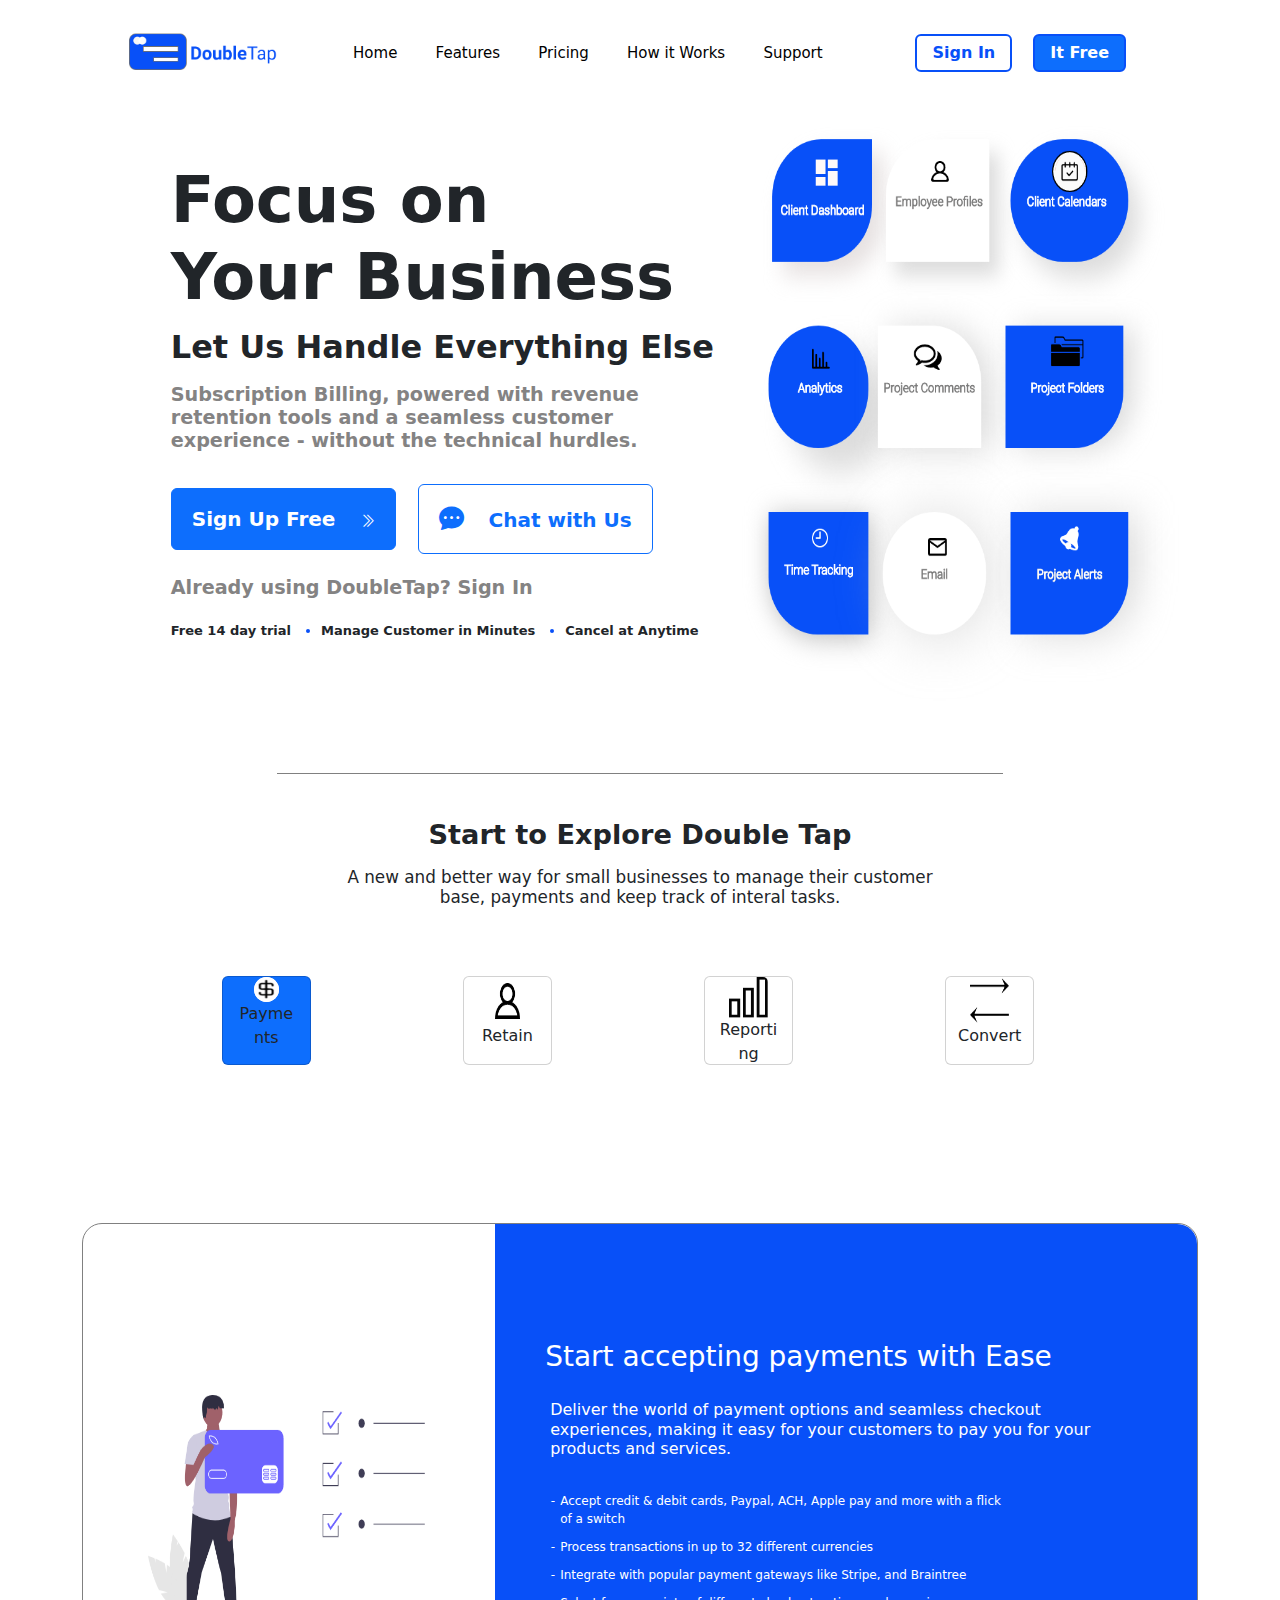
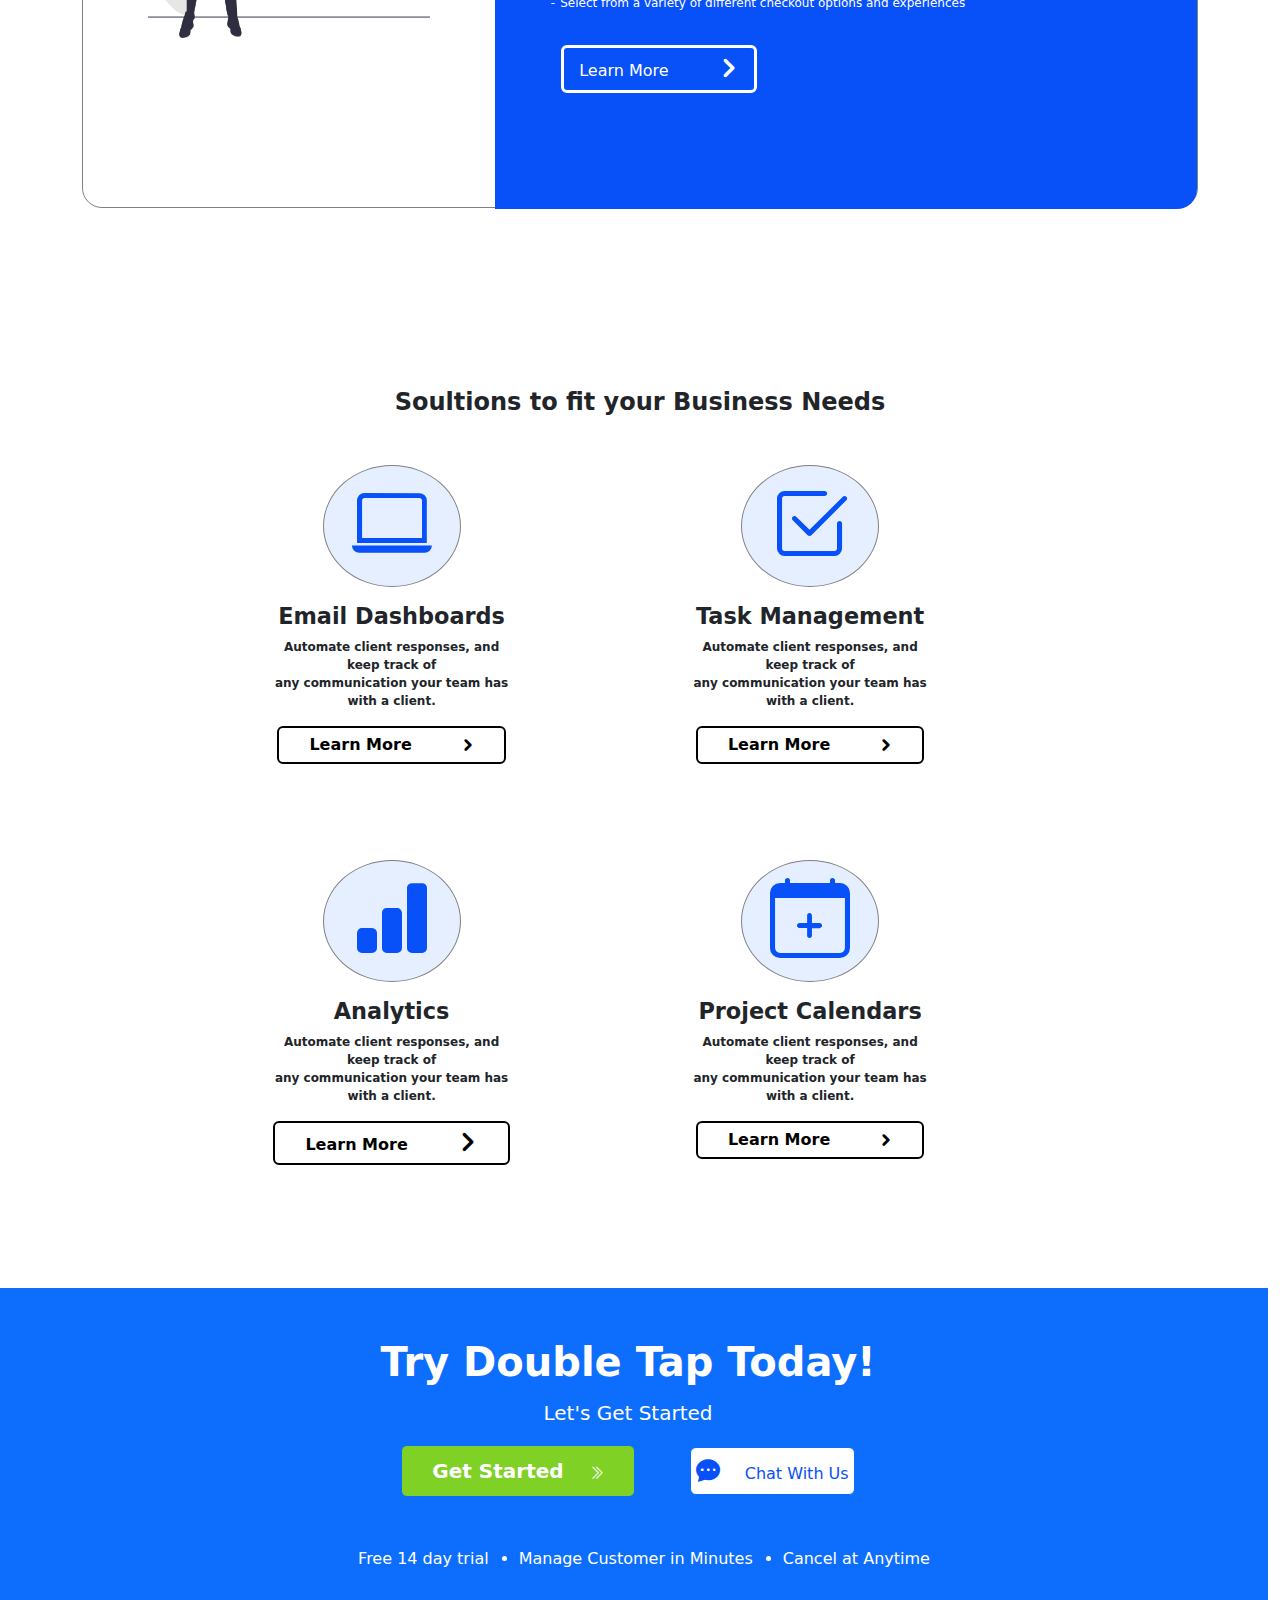
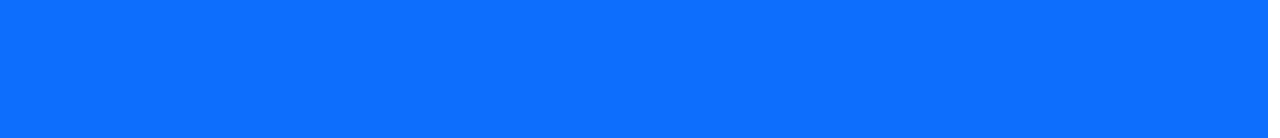
<file: index.html>
<!DOCTYPE html>
<html lang="en">
<head>
    <meta charset="UTF-8">
    <meta http-equiv="X-UA-Compatible" content="IE=edge">
    <meta name="viewport" content="width=device-width, initial-scale=1.0">
    <link rel="stylesheet" href="https://cdn.jsdelivr.net/npm/bootstrap@5.3.0-alpha3/dist/css/bootstrap.min.css">
    <title>Home</title>
    <!-- Option 1: Include in HTML -->
<link rel="stylesheet" href="https://cdn.jsdelivr.net/npm/bootstrap-icons@1.3.0/font/bootstrap-icons.css">
    <link rel="stylesheet" href="./css/style.css">
</head>
<body>
    <!-- NAV BAR -->
    <div class="container">
      
      <!-- NAV BAR -->
      <nav class="navbar">
          <div class="container-fluid" id="navbar-override">
            <a class="navbar-brand" href="#">
              <img src="./DoubleTapAssets/logo/Logo-1@2x.png" alt="Logo" width="200" height="50" class="d-inline-block align-text-top">
            </a>
            <div class="links">
              <a class="nav-links" href="#">Home</a>
              <a class="nav-links" href="#">Features</a>
              <a class="nav-links" href="#">Pricing</a>
              <a class="nav-links" href="./how-it-works/how-it-works.html">How it Works</a>
              <a class="nav-links" href="#">Support</a>
            </div>
            <div class="button">
              <button type="button" class="btn btn-outline-primary mx-3 text-primary"><a id="sign-in-link" href="./sign-in/V1SignInCRM.html">Sign In</a></button>
              <button type="button" class="btn btn-primary"><a id="sign-up-link" href="./sign-up/Vindex.html">It Free</a></button>
            </div>
          </div>
        </nav>

        <!--HERO BANNER-->
        <div class="row" id="hero">

          <!-- Left Column -->
          <div class="col-7" id="hero-left-col">
            <div id="hero-left">
              <h1><strong>Focus on 
                <br>
                Your Business</strong></h1>
              <h2>Let Us Handle Everything Else</h2>
              <h5>Subscription Billing, powered with revenue retention tools and a seamless customer experience - without the technical hurdles.</h5>
              <div class="hero-button">
                <button type="button" class="btn btn-primary">Sign Up Free<span class="bi bi-chevron-double-right" style="font-size: 15px;"></span></button>
                <button type="button" class="btn btn-outline-primary mx-3 text-primary"><span class="bi bi-chat-dots-fill" style="font-size: 25px;"></span>Chat with Us</button>
              </div>
              <h4>Already using <strong>Double</strong>Tap? <strong>Sign In</strong></h4>
              <ul class="hero-list">
                <li><p>Free 14 day trial</p></li>
                <li>Manage Customer in Minutes</li>
                <li>Cancel at Anytime</li>
              </ul>
            </div>
          </div>

          <!-- Right Column -->
          <div class="col-5" id="grid-pic">
            <img src="./DoubleTapAssets/how_it_works/Header-Side-1.png" alt="">
          </div>
        </div>

        <!-- Explore Row -->
        <div class="row" id="explore">
          <div class="row" id="explore-text">
            <h1>Start to Explore Double Tap</h1>
            <h3>A new and better way for small businesses to manage their customer base, payments and keep track of interal tasks.</h3>
          </div>
        </div>

        <!-- Explore Pictures -->
          <div class="row" id="explore-img">
            <!-- Card 1 -->
            <div class="card bg-primary" id="explore-card">
              <img src="./DoubleTapAssets/landing/Screenshot_2023-05-01_041552_100x100.png" class="card-img-top" alt="...">
              <div class="explore-card-body">
                <p class="explore-card-text">Payments</p>
              </div>
            </div>

            <!-- Card 2 -->
            <div class="card" id="explore-card">
              <img src="./DoubleTapAssets/landing/Page-1.png" class="card-img-top" alt="...">
              <div class="explore-card-body">
                <p class="explore-card-text">Retain</p>
              </div>
            </div>

            <!-- Card 3 -->
            <div class="card" id="explore-card">
              <img src="./DoubleTapAssets/landing/layer1.png" class="card-img-top" alt="...">
              <div class="explore-card-body">
                <p class="explore-card-text">Reporting</p>
              </div>
            </div>

            <!-- Card 4 -->
            <div class="card" id="explore-card">
              <img src="./DoubleTapAssets/landing/upanddown opposite sidebyside updown directions two arrows.png" class="card-img-top" alt="...">
              <div class="explore-card-body">
                <p class="explore-card-text">Convert</p>
              </div>
            </div>
          </div>

        <!-- Learn More -->
        <div class="row" id="learn-more">

          <!-- Learn More Img -->
          <div class="col-6" id="learn-img">
            <img src="./DoubleTapAssets/landing/credit-card-picture.png" alt="">
          </div>

          <!-- Learn More Text -->
          <div class="col-6" id="learn-text">
            <h3>Start accepting payments with Ease</h3>
            <h6>Deliver the world of payment options and seamless checkout 
              <br>

              experiences, making it easy for your customers to pay you for your
              <br>
              products and services.
            </h6>
            <ul class="learn-list">
              <li>Accept credit & debit cards, Paypal, ACH, Apple pay and more with a flick 
                <br>
                of a switch
              </li>
              <li>Process transactions in up to 32 different currencies</li>
              <li>Integrate with popular payment gateways like Stripe, and Braintree</li>
              <li>Select from a variety of different checkout options and experiences</li>
            </ul>
            <button type="button" class="btn btn-outline-light mx-3 text-primary" id="learn-button">Learn More<span class="bi bi-chevron-right" style="font-size: 20px; -webkit-text-stroke: 2px"></span></button>
          </div>
        </div>

        <!-- Solutions Section -->
        <div class="container-fluid" id="solutions">
          <div class="row justify-content-center">
          
                <!-- Solutions Header -->
                <div class="col-12" id="solutions-text">
                  <h2>Soultions to fit your Business Needs</h2>
                </div>
                
                <!-- Soultions Cards -->
                
                <!-- Card 1 -->
                <div class="col-6">
                  <div class="card solutions-card">
                    <i class="bi bi-laptop"></i>
                    <div class="card-body">
                      <h5 class="card-title">Email Dashboards</h5>
                      <p class="card-text">Automate client responses, and keep track of 
                        <br>
                        any communication your team has with a client.</p>
                      <a href="#" class="btn btn-primary">Learn More<span class="bi bi-chevron-right" style="font-size: 12px; -webkit-text-stroke: 2px"></span></a>
                    </div>
                  </div>
                </div>

                <!-- Card 2 -->
                <div class="col-6">
                  <div class="card solutions-card">
                    <i class="bi bi-check2-square"></i>
                    <div class="card-body">
                      <h5 class="card-title">Task Management</h5>
                      <p class="card-text">Automate client responses, and keep track of 
                        <br>
                        any communication your team has with a client.</p>
                      <a href="#" class="btn btn-primary">Learn More<span class="bi bi-chevron-right" style="font-size: 12px; -webkit-text-stroke: 2px"></span></a>
                    </div>
                  </div>
                </div>

                <!-- Card 3 -->
                <div class="col-6">
                  <div class="card solutions-card">
                    <i class="bi bi-bar-chart-fill"></i>
                    <div class="card-body">
                      <h5 class="card-title">Analytics</h5>
                      <p class="card-text">Automate client responses, and keep track of 
                        <br>
                        any communication your team has with a client.</p>
                      <a href="#" class="btn btn-primary">Learn More<span class="bi bi-chevron-right" style="font-size: 20px; -webkit-text-stroke: 2px""></span></a>
                    </div>
                  </div>
                </div>

                <!-- Card 4 -->
                <div class="col-6">
                  <div class="card solutions-card">
                    <i class="bi bi-calendar-plus"></i>
                    <div class="card-body">
                      <h5 class="card-title">Project Calendars</h5>
                      <p class="card-text">Automate client responses, and keep track of 
                        <br>
                        any communication your team has with a client.</p>
                      <a href="#" class="btn btn-primary">Learn More<span class="bi bi-chevron-right" style="font-size: 12px; -webkit-text-stroke: 2px"></span></a>
                    </div>
                  </div>
                </div>
          </div>
        </div>
      </div>
      <script src="https://cdn.jsdelivr.net/npm/bootstrap@5.0.2/dist/js/bootstrap.bundle.min.js"></script>
      
      <!-- Footer -->
      <div class="row" id="footer">
        
        <!--Footer Content-->
        <div class="column bg-primary" id="footer-content">
          <h1>Try Double Tap Today!</h1>
          <h5>Let's Get Started</h5>
          <div class="footer-buttons">
            <button type="button" id="green" class="btn btn-primary">Get Started<span class="bi bi-chevron-double-right" style="font-size: 15px;"></span></button>
            <button type="button" id="white-txt" class="btn btn-primary"><span class="bi bi-chat-dots-fill" style="font-size: 24px;"></span>Chat With Us</button>
          </div>
              <ul class="footer-list">
              <li>Free 14 day trial</li>
                <li>Manage Customer in Minutes</li>
                <li>Cancel at Anytime</li>
              </ul>
        </div>
      </div>
    </body>
</html>
</file>
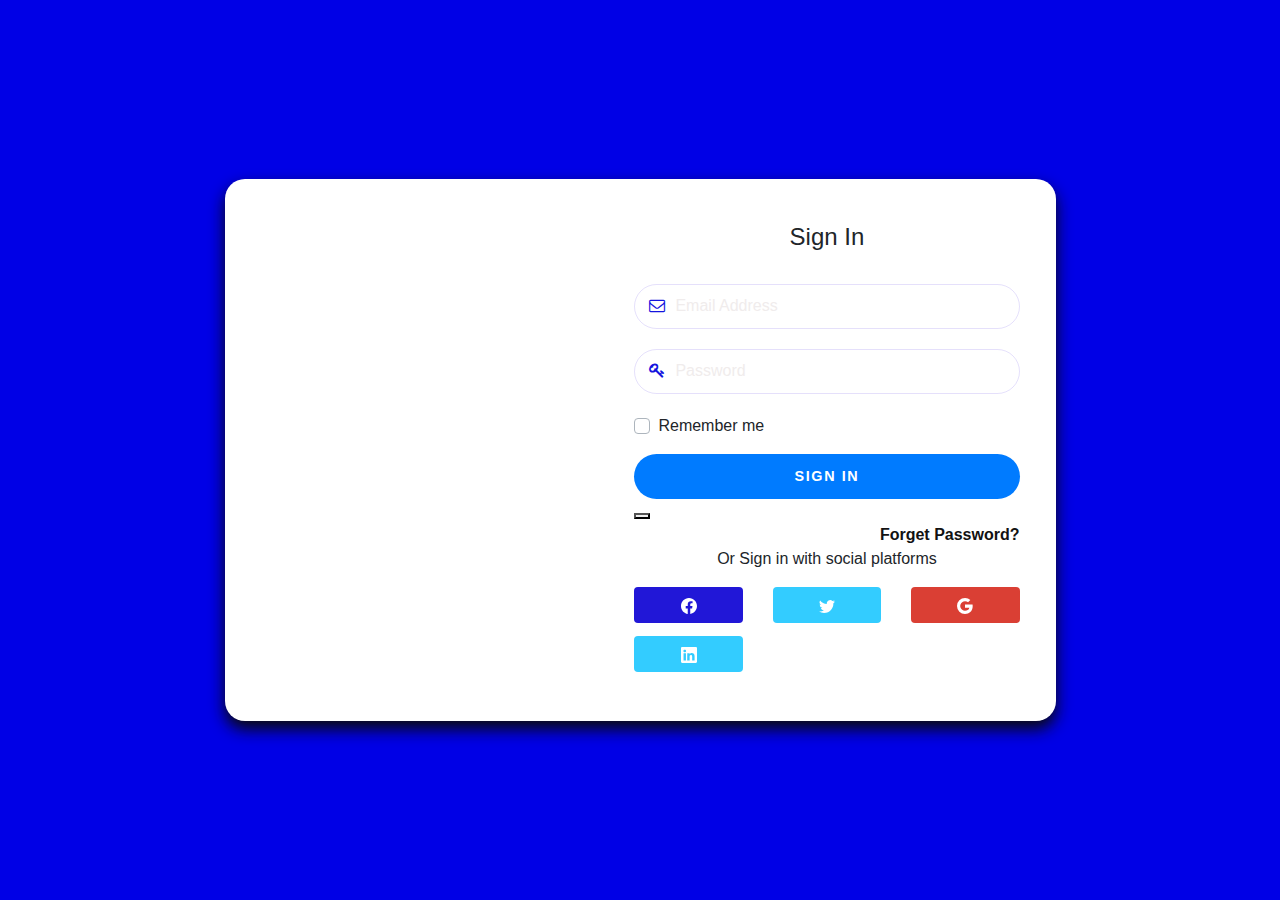
<file: sign-in/V1SignInCRM.html>
<!DOCTYPE html>
<html>
<head>
  <title>Sign In </title>
  <meta charset="utf-8">
  <meta name="viewport" content="width=device-width, initial-scale=1, shrink-to-fit=no">
  <link rel="stylesheet" type="text/css" href="style.css">
  <link rel="stylesheet" href="https://stackpath.bootstrapcdn.com/bootstrap/4.5.0/css/bootstrap.min.css">
  <link href="https://stackpath.bootstrapcdn.com/font-awesome/4.7.0/css/font-awesome.min.css" rel="stylesheet">
  <script src="https://code.jquery.com/jquery-3.5.1.slim.min.js"></script>
</head>
<body>
  <div class="container">
    <div class="row px-3">
      <div class="col-lg-10 col-xl-9 card flex-row mx-auto px-0">
        <div class="img-left d-none d-md-flex"></div>

        <div class="card-body">
          <h4 class="title text-center mt-4">
            Sign In
          </h4>
          <form class="form-box px-3">
            <div class="form-input">
              <span><i class="fa fa-envelope-o"></i></span>
              <input type="email" name="" placeholder="Email Address" tabindex="10" required>
            </div>
            <div class="form-input">
              <span><i class="fa fa-key"></i></span>
              <input type="password" name="" placeholder="Password" required>
            </div>

            <div class="mb-3">
              <div class="custom-control custom-checkbox">
                <input type="checkbox" class="custom-control-input" id="cb1" name="">
                <label class="custom-control-label" for="cb1">Remember me</label>
              </div>
            </div>
            <cal-dash-5></cal-dash-5>
            <div class="mb-3">
              <button type="submit" class="btn btn-block text-uppercase">
                    Sign In
                 
               <button></button>

            <div class="text-right">
              <a href="#" class="forget-link">
                Forget Password?
              </a>
            </div>

            <div class="text-center mb-3">
              Or Sign in with social platforms
            </div>

            <div class="row mb-3">
              <div class="col-4">
                <a href="#" class="btn btn-block btn-social btn-facebook">
                  <svg xmlns="http://www.w3.org/2000/svg" width="16" height="16" fill="currentColor" class="bi bi-facebook" viewBox="0 0 16 16">
                    <path d="M16 8.049c0-4.446-3.582-8.05-8-8.05C3.58 0-.002 3.603-.002 8.05c0 4.017 2.926 7.347 6.75 7.951v-5.625h-2.03V8.05H6.75V6.275c0-2.017 1.195-3.131 3.022-3.131.876 0 1.791.157 1.791.157v1.98h-1.009c-.993 0-1.303.621-1.303 1.258v1.51h2.218l-.354 2.326H9.25V16c3.824-.604 6.75-3.934 6.75-7.951z"/>
                  </svg>
              
                </a>
              </div
              <i class="bi bi-facebook"></i>
           
          
              <div class="col-4">
                <a href="#" class="btn btn-block btn-social btn-twitter">
                  <svg xmlns="http://www.w3.org/2000/svg" width="16" height="16" fill="currentColor" class="bi bi-twitter" viewBox="0 0 16 16">
                    <path d="M5.026 15c6.038 0 9.341-5.003 9.341-9.334 0-.14 0-.282-.006-.422A6.685 6.685 0 0 0 16 3.542a6.658 6.658 0 0 1-1.889.518 3.301 3.301 0 0 0 1.447-1.817 6.533 6.533 0 0 1-2.087.793A3.286 3.286 0 0 0 7.875 6.03a9.325 9.325 0 0 1-6.767-3.429 3.289 3.289 0 0 0 1.018 4.382A3.323 3.323 0 0 1 .64 6.575v.045a3.288 3.288 0 0 0 2.632 3.218 3.203 3.203 0 0 1-.865.115 3.23 3.23 0 0 1-.614-.057 3.283 3.283 0 0 0 3.067 2.277A6.588 6.588 0 0 1 .78 13.58a6.32 6.32 0 0 1-.78-.045A9.344 9.344 0 0 0 5.026 15z"/>
                  </svg>
                </a>
              </div>
            <hr class="my-4">
           
              <div class="col-4">
                <a href="#" class="btn btn-block btn-social btn-google">
                  <svg xmlns="http://www.w3.org/2000/svg" width="16" height="16" fill="currentColor" class="bi bi-google" viewBox="0 0 16 16">
                    <path d="M15.545 6.558a9.42 9.42 0 0 1 .139 1.626c0 2.434-.87 4.492-2.384 5.885h.002C11.978 15.292 10.158 16 8 16A8 8 0 1 1 8 0a7.689 7.689 0 0 1 5.352 2.082l-2.284 2.284A4.347 4.347 0 0 0 8 3.166c-2.087 0-3.86 1.408-4.492 3.304a4.792 4.792 0 0 0 0 3.063h.003c.635 1.893 2.405 3.301 4.492 3.301 1.078 0 2.004-.276 2.722-.764h-.003a3.702 3.702 0 0 0 1.599-2.431H8v-3.08h7.545z"/>
                  </svg>
                </a>
              </div>


              <div class="col-4">
                <a href="#" class="btn btn-block btn-social btn-twitter">
                  <svg xmlns="http://www.w3.org/2000/svg" width="16" height="16" fill="currentColor" class="bi bi-linkedin" viewBox="0 0 16 16">   <path d="M0 1.146C0 .513.526 0 1.175 0h13.65C15.474 0 16 .513 16 1.146v13.708c0 .633-.526 1.146-1.175 1.146H1.175C.526 16 0 15.487 0 14.854V1.146zm4.943 12.248V6.169H2.542v7.225h2.401zm-1.2-8.212c.837 0 1.358-.554 1.358-1.248-.015-.709-.52-1.248-1.342-1.248-.822 0-1.359.54-1.359 1.248 0 .694.521 1.248 1.327 1.248h.016zm4.908 8.212V9.359c0-.216.016-.432.08-.586.173-.431.568-.878 1.232-.878.869 0 1.216.662 1.216 1.634v3.865h2.401V9.25c0-2.22-1.184-3.252-2.764-3.252-1.274 0-1.845.7-2.165 1.193v.025h-.016a5.54 5.54 0 0 1 .016-.025V6.169h-2.4c.03.678 0 7.225 0 7.225h2.4z"/> </svg>
                </a>
              </div>
            <hr class="my-4">

         

              </a>
            </div>
          </form>
        </div>
      </div>
    </div>
  </div>
  
</body>
</html>
</file>
<file: css/style.css>
body {
    margin: 0;
}

/* NAV BAR -------------------------------*/

.navbar {
    height: 10vh;
    width: 100%;
    padding-bottom: 10vh;
    display: flex;
    flex-direction: row;
    justify-content: space-evenly;
    align-items: flex-end;
    margin-bottom: 2vh;
}

.navbar-brand {
    margin-left: 15px;
    padding-left: 20px;
    padding-bottom: 8px;
    margin-bottom: 6px;
}

.navbar-brand > img {
    width: 98%;
    height: 4.5vh;
}

.btn-outline-primary:hover {
    background-color: white;
}

.button > button {
    padding: 5px 15px;
    border: 0.13em solid rgb(8,80,248);
    font-weight: bold;
}

a {
    color: black;
    text-decoration: none;
}

.navbar > #navbar-override {
    height: 10vh;
    width: 100%;
    display: flex;
    flex-direction: row;
    /* justify-content: space-evenly; */
}

.links {
    width: 50%;
    height: 10vh;
    display: flex;
    flex-direction: row;
    justify-content: space-evenly;
    align-items: center;
    /* padding: 0 10px; */
    font-size: 15px;
    font-weight: 450;
}

.button {
    margin-right: 60px;
    padding-left: 20px;
}

#sign-in-link {
    color: rgb(8,80,248);
}

#sign-up-link {
    color: white;
}

/* HERO --------------------------------*/

#hero {
    margin-bottom: 3vh;
}

#hero-left-col {
    margin: 0;
    padding: 0;
}

#hero-left {
    display: flex;
    flex-direction: row;
    flex-wrap: wrap;
    align-content: space-evenly;
    align-items: center;
    justify-content: flex-start;
    width: 85%;
    float: right;
    margin-top: 5vh;
}

#hero-left > * {
    padding: 1px;
}

#hero-left > h1 {
    font-size: 4em;
    margin-bottom: 10px;
}

#hero-left > h2 {
    font-weight: 649;
    font-size: 2em;
    font-weight: 645;
    margin-bottom: 15px;
}

#hero-left > h5 {
    color: #848383;
    font-size: 1.2em;
    font-weight: 650;
    margin-bottom: 30px;
}

.hero-button > button {
    padding: 15px 20px;
    font-weight: bold;
    font-size: 20px;
    text-align: center;
}

.bi-chevron-double-right {
    padding-left: 25px;
}

.bi-chat-dots-fill {
    padding-right: 25px;
}

#hero-left > h4 {
    color: #848383;
    margin-top: 20px;
    font-size: 1.2em;
    font-weight: 650;
    margin-bottom: 20px;
}



#hero-left > button {
    margin: 3vh 0;
    padding: 15px 30px;
}

.hero-list {
    display: flex;
    flex-direction: row;
    flex-wrap: nowrap;
    justify-content: flex-start;
    width: 100%;
    height: 5vh;
    font-weight: bolder;
    font-size: 13px;
}

#hero-left li:nth-child(1) {
    list-style-type: none;
}

.hero-list li:nth-child(n+2)::marker {
    color: rgb(8,80,248);
    border-radius: 50%;
}

.hero-list li:nth-child(n+2) {
    margin-left: 30px;
}




#grid-pic {
    height: 70vh;
    width: 40%;
    display: flex;
    /* flex-direction: row; */
    justify-content: flex-end;
    /* float: right; */
    padding: 0px;
    margin: 0;
}

#grid-pic > img {
    height: 68vh;
    width: 100%;
    /* margin-left: 20vw; */
    margin-right: 0;
    padding-right: 0;
    right: 0px;
}

/* EXPLORE ---------------------- */

#explore {
    display: flex;
    flex-direction: row;
    justify-content: center;
    height: 15vh;
    width: 65%;
    border-top: 1px solid grey;
    margin: auto;
}

#explore-text {
    text-align: center;
    display: flex;
    flex-direction: row;
    justify-content: center;
    width: 100%;
    height: 15vh;
    padding-top: 5vh;
}

#explore-text > h1 {
    font-size: 1.7em;
    font-weight: bolder;
    margin-bottom: 15px;
    text-align: center;
}

#explore-text > h3 {
    font-size: 1.05em;
    width: 90%;
    text-align: center;
}

/* EXPLORE CARDS --------------- */

#explore-img {
    width: 100%;
    height: 15vh;
    text-align: center;
    display: flex;
    flex-direction: row;
    flex-wrap: wrap;
    justify-content: space-evenly;
    align-items: center;
    margin-top: 5vh;
}

#explore-card {
    background-color: white;
    width: 7vw;
    height: 7vw;
}

div.row > div.card:nth-child(1) img {
    height: 5vh;
    width: 2vw;
    margin: auto;
    background-color: white;
    border-radius: 50%;
    
}


div.row > div.card:nth-child(2) img {
    height: 4vh;
    width: 2vw;
    margin: auto;
}

div.row > div.card:nth-child(3) img {
    height: 6vh;
    width: 3vw;
    margin: auto;
}

div.row > div.card:nth-child(4) img {
    height: 5vh;
    width: 3vw;
    margin: auto;
}

/* LEARN MORE ------------ */

#learn-more {
    margin: 15vh 0;
    /* background-color: purple; */
    margin-bottom: 20vh;
    height: 65vh;
    width: 100%;
    border-radius: 20px;
    border: 1px solid grey;
}

#learn-img {
    height: 65vh;
    width: 37%;
    display: flex;
    flex-direction: row;
    justify-content: center;
    align-items: center;
}

#learn-img > img {
    height: 27vh;
    width: 22vw;
}

#learn-text {
    width: 63%;
    height: 65vh;
    background-color: rgb(8,80,248);
    border-top-right-radius: 20px;
    border-bottom-right-radius: 20px;
    color: white;
    display: flex;
    flex-direction: column;
    justify-content: space-evenly;
    flex-wrap: wrap;
    text-align: left;
    padding: 100px 0;
    padding-left: 50px;
}

#learn-text > h3 {
    margin-bottom: 10px;
}

#learn-text > h6 {
    font-size: 1em;
    margin-left: 5px;
}

.learn-list {
    list-style-type: "-";
    padding: 0;
    margin-left: 10px;
    font-size: 12px;
}

.learn-list > li {
    padding-left: 5px;
    padding-top: 10px;
}

#learn-button {
    color: white !important;
    width: 30%;
    text-align: center;
    font-weight: 499;
    border: 3px solid white;
}

#learn-button:hover {
    background-color: rgb(8,80,248);
}

.bi-chevron-right {
    padding-left: 50px;
}


/* Solutions --------------- */
#solutions {
    text-align: center;
    width: 75%;
    height: 30vh;
    margin: auto;
}

#solutions-text > h2 {
    width: 100%;
    font-size: 1.5em;
    font-weight: 700;
}

.solutions-card {
    margin: 40px 20px;
    width: 70%;
    height: 35vh;
    border: none;
}

.solutions-card i {
    background-color: rgb(229,239,255);
    color: rgb(8,80,248);
    width: 50%;
    height: 50%;
    margin: auto;
    border: 1px solid grey;
    border-radius: 100%;
    font-size: 5rem;
}

.solutions-card h5 {
    font-size: 1.4em;
    font-weight: 650;
}

.solutions-card p {
    font-size: 12px;
    font-weight: bold;
}

.solutions-card a {
    background-color: white;
    color: black;
    font-weight: bold;
    border: 2px solid black;
    padding: 5px 30px;
}

/* FOOTER ----------- */

#footer {
    margin-top: 70vh;
    height: 50vh;
    width: 100%;
    bottom: 0;
    margin-right: 0;
    padding: 0;
}

#footer-content {
    display: flex;
    flex-direction: column;
    align-items: center;
    color: white;
    padding-top: 50px;
}

#footer-content h1 {
    font-size: 2.5em;
    font-weight: bolder;
    margin-bottom: 15px;
}

#footer-content h5 {
    margin-bottom: 20px;
}

#green {
    background-color: rgb(127,209,38);
    /* margin-right: 20px; */
    padding: 10px 30px;
    font-weight: bold;
    font-size: 20px;
}

#white-txt {
    background-color: white;
    color: rgb(8,80,248);
    margin-left: 50px;
    padding: 5px 5px;
}

.footer-list {
    width: 100%;
    height: 15%;
    display: flex;
    flex-direction: row;
    flex-wrap: wrap;
    justify-content: center;
    margin-top: 50px;
}

.footer-list li:nth-child(1) {
    list-style-type: none;
}

.footer-list li:nth-child(n+2) {
    margin-left: 30px;
}
</file>
<file: sign-in/style.css>
body{
  height: 100vh;
  background: #0000e6 !important;
  display: flex;
  flex-direction: column;
  align-items: center;
  justify-content: center;
}

.card{
  overflow: hidden;
  border: 0 !important;
  border-radius: 20px !important;
  box-shadow: 0 0.5rem 1rem 0 rgb(11, 10, 10);
}

.img-left{
  width: 45%;
  background: url('https://lh3.googleusercontent.com/fife/[base64]w2706-h1520') Left;
  background-size: cover;
}

.card-body{
  padding: 2rem;
}

.title{
  margin-bottom: 2rem;
}

.form-input{
  position: relative;
}

.form-input input{
  width: 100%;
  height: 45px;
  padding-left: 40px;
  margin-bottom: 20px;
  box-sizing: border-box;
  box-shadow: none;
  border: 1px solid #320be220;
  border-radius: 50px;
  outline: none;
  background: transparent;
}

.form-input span{
  position: absolute;
  top: 10px;
  padding-left: 15px;
  color: #1414de;
}

.form-input input::placeholder{
  color: rgb(240, 236, 236);
  padding-left: 0px;
}

.form-input input:focus, .form-input input:valid{
  border: 2px solid #007bff;
}

.form-input input:focus::placeholder{
  color: #454b69;
}

.custom-checkbox .custom-control-input:checked ~ .custom-control-label::before{
  background-color: #f3f5f7 !important;
  border: 0px;
}

.form-box button[type="submit"]{
  margin-top: 10px;
  border: none;
  cursor: pointer;
  border-radius: 50px;
  background: #007bff;
  color: #fff;
  font-size: 90%;
  font-weight: bold;
  letter-spacing: .1rem;
  transition: 0.5s;
  padding: 12px;
}

.form-box button[type="submit"]:hover{
  background: #030511;
}

.forget-link, .register-link{
  color: #121212;
  font-weight: bold;
}

.forget-link:hover, .register-link:hover{
  color: #0e0e0e;
  text-decoration: none;
}

.form-box .btn-social{
  color: white !important;
  border: 0;
  font-weight: bold;
}

.form-box .btn-facebook{
  background: #2117d7;
}

.form-box .btn-google{
  background: #da3f34;
}

.form-box .btn-twitter{
  background: #33ccff;
}

.form-box .btn-facebook:hover{
  background: #e4e6ea;
}

.form-box .btn-google:hover{
  background: #bf3b31;
}
.form-box .btn-Linkedin :hover{
  background: #0a0e10;
}

.form-box .btn-Indeed:hover{
  background: #10121a;

  
}
</file>
